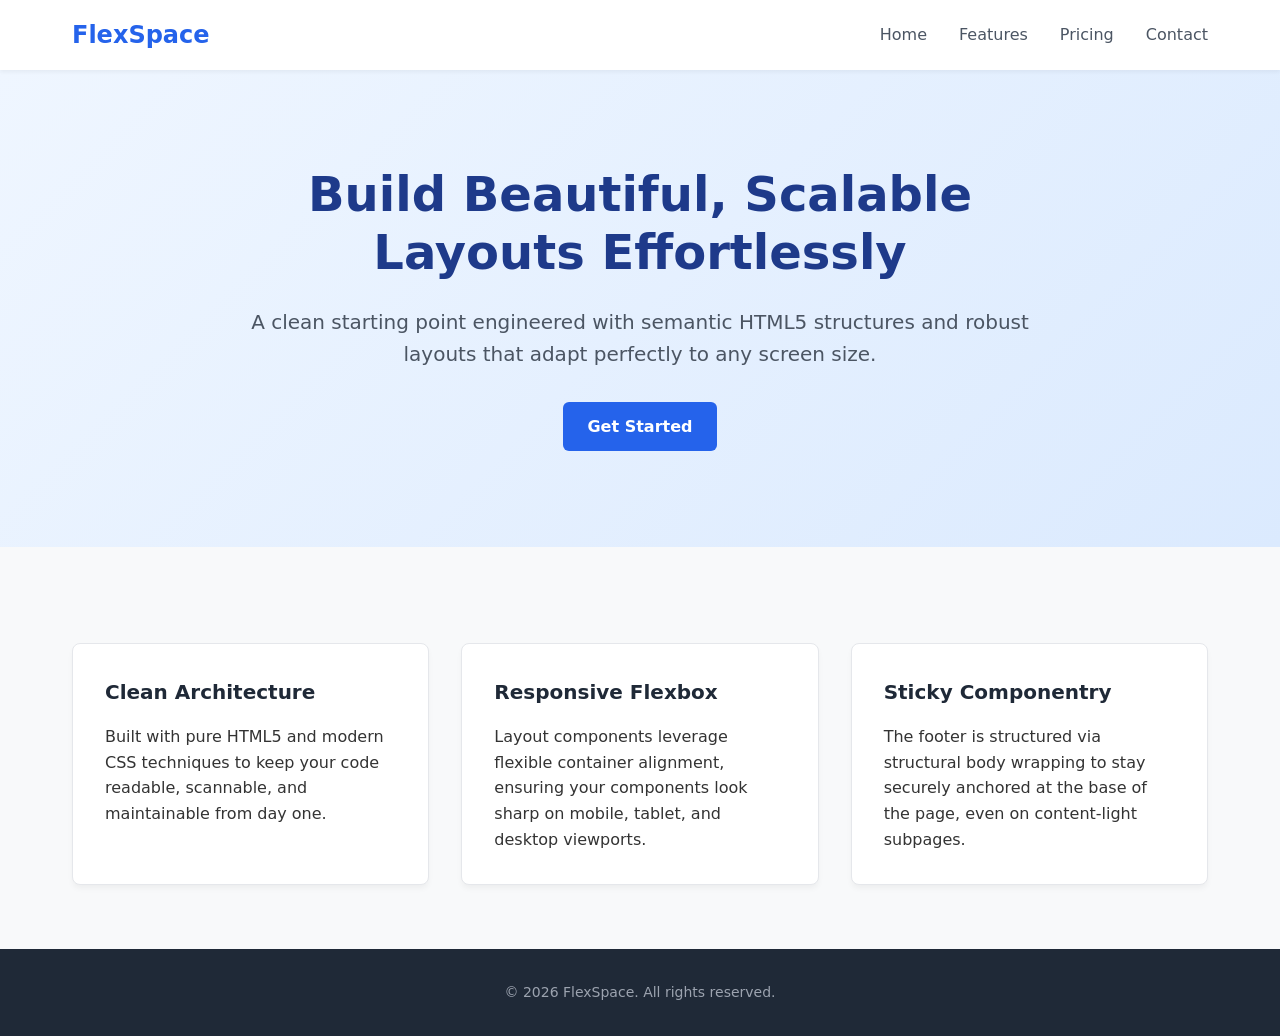
<file: index.html>
<!DOCTYPE html>
<html lang="en">
<head>
    <meta charset="UTF-8">
    <meta name="viewport" content="width=device-width, initial-scale=1.0">
    <title>Clean & Modern Website</title>
    <link rel="stylesheet" href="style.css">
</head>
<body>

    <header>
        <nav class="nav-container">
            <a href="#" class="logo">FlexSpace</a>
            <ul class="nav-links">
                <li><a href="#">Home</a></li>
                <li><a href="#">Features</a></li>
                <li><a href="#">Pricing</a></li>
                <li><a href="#">Contact</a></li>
            </ul>
        </nav>
    </header>

    <section class="hero">
        <div class="hero-content">
            <h1>Build Beautiful, Scalable Layouts Effortlessly</h1>
            <p>A clean starting point engineered with semantic HTML5 structures and robust layouts that adapt perfectly to any screen size.</p>
            <a href="#" class="btn">Get Started</a>
        </div>
    </section>

    <main>
        <section class="features-grid">
            <div class="card">
                <h3>Clean Architecture</h3>
                <p>Built with pure HTML5 and modern CSS techniques to keep your code readable, scannable, and maintainable from day one.</p>
            </div>
            <div class="card">
                <h3>Responsive Flexbox</h3>
                <p>Layout components leverage flexible container alignment, ensuring your components look sharp on mobile, tablet, and desktop viewports.</p>
            </div>
            <div class="card">
                <h3>Sticky Componentry</h3>
                <p>The footer is structured via structural body wrapping to stay securely anchored at the base of the page, even on content-light subpages.</p>
            </div>
        </section>
    </main>

    <footer>
        <p>&copy; 2026 FlexSpace. All rights reserved.</p>
    </footer>

</body>
</html>
</file>
<file: style.css>
/* --- Reset & Base Styles --- */
* {
    margin: 0;
    padding: 0;
    box-sizing: border-box;
}

body {
    font-family: system-ui, -apple-system, BlinkMacSystemFont, 'Segoe UI', Roboto, Oxygen, Ubuntu, Cantarell, sans-serif;
    line-height: 1.6;
    color: #333333;
    background-color: #f8f9fa;
    display: flex;
    flex-direction: column;
    min-height: 100vh; /* Ensures full viewport height for sticky footer */
}

a {
    text-decoration: none;
    color: inherit;
}

/* --- Header & Navigation --- */
header {
    background-color: #ffffff;
    box-shadow: 0 2px 4px rgba(0, 0, 0, 0.05);
    position: sticky;
    top: 0;
    z-index: 1000;
}

.nav-container {
    max-width: 1200px;
    margin: 0 auto;
    padding: 1rem 2rem;
    display: flex;
    justify-content: space-between;
    align-items: center;
}

.logo {
    font-size: 1.5rem;
    font-weight: 700;
    color: #2563eb;
}

.nav-links {
    display: flex;
    list-style: none;
    gap: 2rem;
}

.nav-links a {
    font-weight: 500;
    color: #4b5563;
    transition: color 0.2s ease;
}

.nav-links a:hover {
    color: #2563eb;
}

/* --- Hero Section --- */
.hero {
    background: linear-gradient(135deg, #eff6ff 0%, #dbeafe 100%);
    padding: 6rem 2rem;
    text-align: center;
}

.hero-content {
    max-width: 800px;
    margin: 0 auto;
}

.hero h1 {
    font-size: 3rem;
    font-weight: 800;
    color: #1e3a8a;
    margin-bottom: 1.5rem;
    line-height: 1.2;
}

.hero p {
    font-size: 1.25rem;
    color: #4b5563;
    margin-bottom: 2rem;
}

.btn {
    display: inline-block;
    background-color: #2563eb;
    color: #ffffff;
    padding: 0.75rem 1.5rem;
    border-radius: 0.375rem;
    font-weight: 600;
    transition: background-color 0.2s ease;
}

.btn:hover {
    background-color: #1d4ed8;
}

/* --- Main Content Area --- */
main {
    flex: 1; /* Pushes the footer to the bottom if content is sparse */
    max-width: 1200px;
    width: 100%;
    margin: 0 auto;
    padding: 4rem 2rem;
}

.features-grid {
    display: grid;
    grid-template-columns: repeat(auto-fit, minmax(300px, 1fr));
    gap: 2rem;
    margin-top: 2rem;
}

.card {
    background: #ffffff;
    padding: 2rem;
    border-radius: 0.5rem;
    box-shadow: 0 4px 6px -1px rgba(0, 0, 0, 0.05);
    border: 1px solid #e5e7eb;
}

.card h3 {
    color: #1f2937;
    margin-bottom: 1rem;
    font-size: 1.25rem;
}

/* --- Footer --- */
footer {
    background-color: #1f2937;
    color: #9ca3af;
    text-align: center;
    padding: 2rem;
    font-size: 0.875rem;
    margin-top: auto; /* Aligns footer to base under flex column layout */
}

/* --- Responsive Design --- */
@media (max-width: 768px) {
    .nav-container {
        flex-direction: column;
        gap: 1rem;
    }
    
    .hero h1 {
        font-size: 2.25rem;
    }

    .hero {
        padding: 4rem 1rem;
    }
}
</file>
